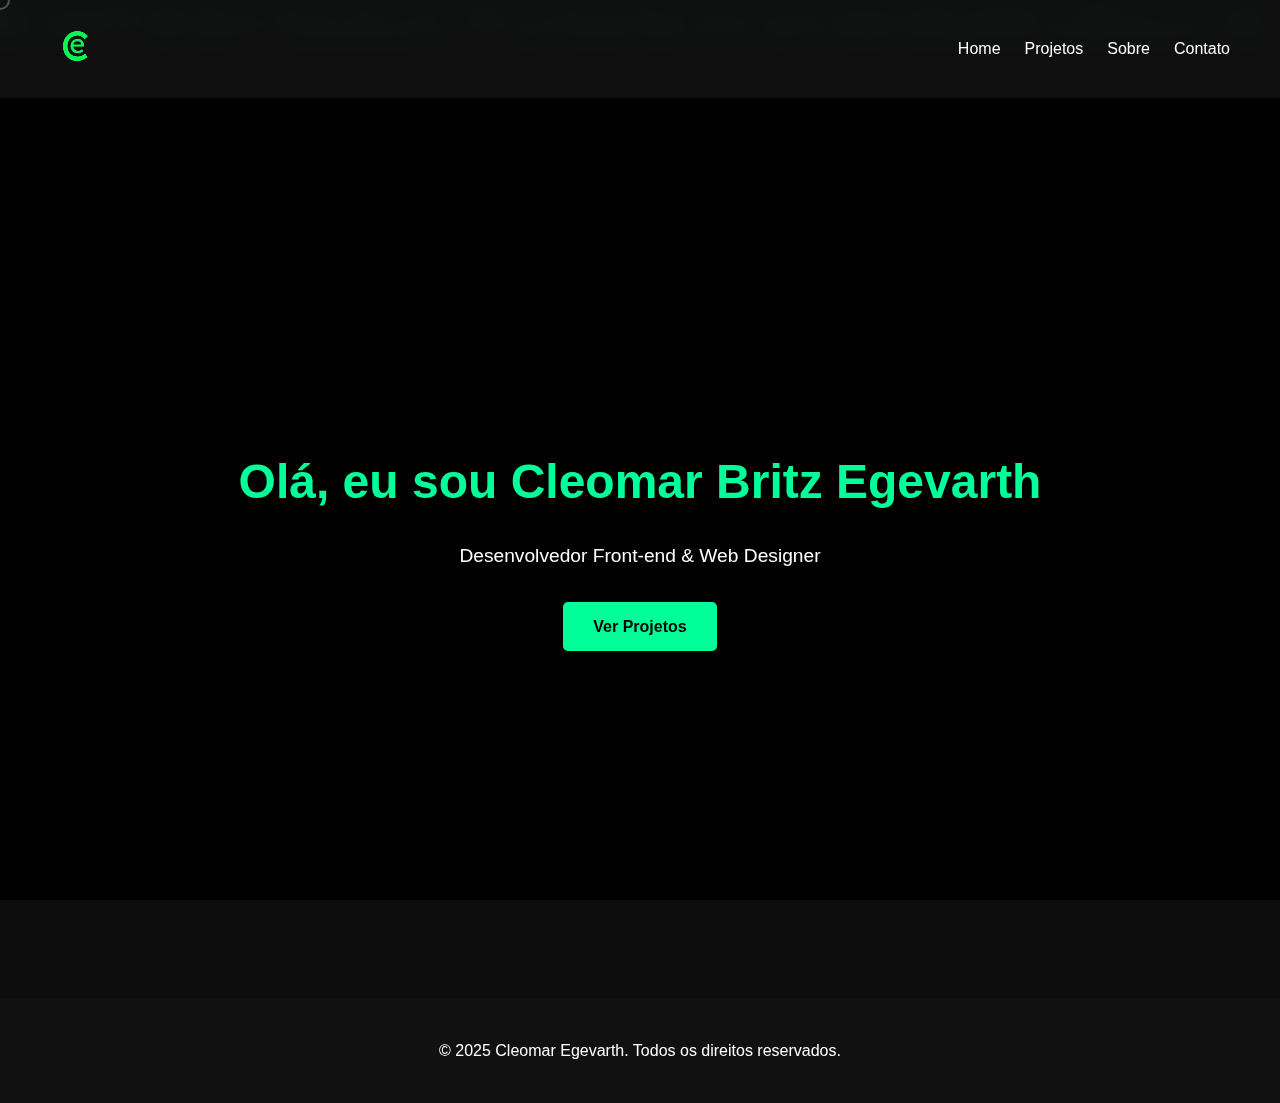
<file: index.html>
<!DOCTYPE html>
<html lang="pt-BR">
<head>
    <meta charset="UTF-8">
    <meta name="viewport" content="width=device-width, initial-scale=1.0">
    <title>Meu Portfólio</title>
    <link rel="icon" type="image/png" href="imagens/logo.png">
    <link rel="stylesheet" href="css/style.css">
</head>
<body>

    <!-- Canvas Matrix -->
    <canvas id="matrix"></canvas>

    <!-- Header -->
    <header>
        <div class="logo">
            <a href="index.html">
                <img src="imagens/logo.png" alt="Logo">
            </a>
        </div>
        <nav>
            <a href="index.html">Home</a>
            <a href="work.html">Projetos</a>
            <a href="about.html">Sobre</a>
            <a href="portifolio/contact.html">Contato</a>
        </nav>
    </header>

    <!-- Hero Section -->
    <section class="hero">
        <h1>Olá, eu sou Cleomar Britz Egevarth</h1>
        <p>Desenvolvedor Front-end & Web Designer</p>
        <a href="work.html" class="btn">Ver Projetos</a>
    </section>

    <!-- Cursor -->
    <div class="cursor"></div>

    <!-- Footer -->
    <footer>
        <p>© 2025 Cleomar Egevarth. Todos os direitos reservados.</p>
    </footer>

    <!-- Scripts -->
    <script src="js/scripts.js"></script>

</body>
</html>
</file>
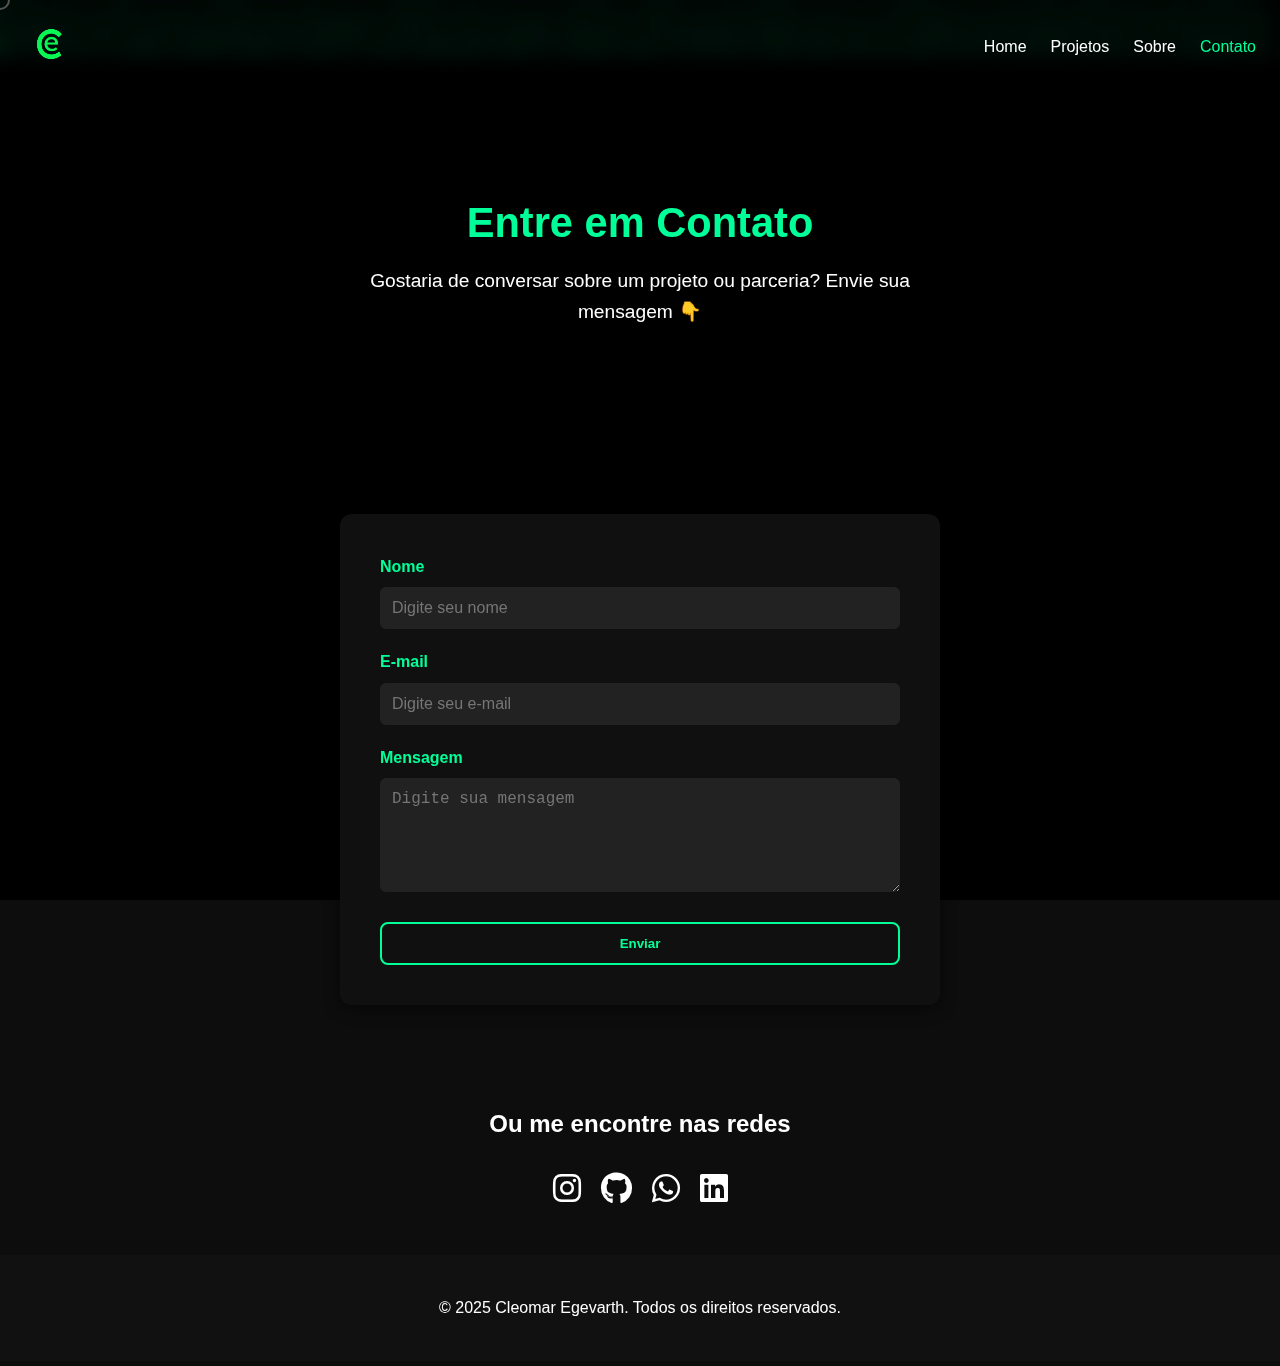
<file: portifolio/contact.html>
<!DOCTYPE html>
<html lang="pt-BR">
<head>
    <meta charset="UTF-8">
    <meta name="viewport" content="width=device-width, initial-scale=1.0">
    <title>Contato - Cleomar Egevarth</title>
    <link rel="icon" type="image/png" href="../imagens/logo.png">
    
    <!-- CSS principal -->
    <link rel="stylesheet" href="../css/style.css">
    <!-- CSS exclusivo do contato -->
    <link rel="stylesheet" href="../css/contact.css">
    <!-- Font Awesome -->
    <link rel="stylesheet" href="https://cdnjs.cloudflare.com/ajax/libs/font-awesome/6.5.0/css/all.min.css">
</head>
<body>

    <!-- Canvas Matrix -->
    <canvas id="matrix"></canvas>

    <!-- Header -->
    <header>
        <div class="logo">
            <a href="../index.html">
                <img src="../imagens/logo.png" alt="Logo" />
            </a>
        </div>
        <nav>
            <a href="../index.html">Home</a>
            <a href="work.html">Projetos</a>
            <a href="about.html">Sobre</a>
            <a href="contact.html" class="active">Contato</a>
        </nav>
    </header>

    <!-- Hero Section -->
    <section class="hero" style="height: 40vh;">
        <h1>Entre em Contato</h1>
        <p>Gostaria de conversar sobre um projeto ou parceria? Envie sua mensagem 👇</p>
    </section>

    <!-- Formulário de Contato -->
    <section class="contact">
        <form id="contact-form" class="contact-form">
            <div class="form-group">
                <label for="name">Nome</label>
                <input type="text" id="name" name="from_name" placeholder="Digite seu nome" required>
            </div>
            <div class="form-group">
                <label for="email">E-mail</label>
                <input type="email" id="email" name="from_email" placeholder="Digite seu e-mail" required>
            </div>
            <div class="form-group">
                <label for="message">Mensagem</label>
                <textarea id="message" name="message" rows="5" placeholder="Digite sua mensagem" required></textarea>
            </div>
            <button type="submit" class="btn">Enviar</button>
        </form>
    </section>

    <!-- Redes Sociais -->
    <section class="socials">
        <h2>Ou me encontre nas redes</h2>
        <div class="social-links">
            <a href="https://www.instagram.com/cleomar_egevarth" target="_blank"><i class="fab fa-instagram"></i></a>
            <a href="https://github.com/CleomarEgevarth" target="_blank"><i class="fab fa-github"></i></a>
            <a href="https://wa.me/54981192428" target="_blank"><i class="fab fa-whatsapp"></i></a>
            <a href="https://www.linkedin.com/in/cleomar-egevarth" target="_blank"><i class="fab fa-linkedin"></i></a>
        </div>
    </section>

    <!-- Bolinha do mouse -->
    <div class="cursor"></div>

    <!-- Footer -->
    <footer>
        <p>© 2025 Cleomar Egevarth. Todos os direitos reservados.</p>
    </footer>

    <!-- Scripts -->
    <script type="text/javascript" src="https://cdn.emailjs.com/dist/email.min.js"></script>
    <script src="../js/contact.js"></script>
    <script src="../js/scripts.js"></script>

</body>
</html>
</file>
<file: css/contact.css>
/* =======================
   FORMULÁRIO DE CONTATO
   ======================= */
.contact {
    display: flex;
    justify-content: center;
    align-items: center;
    padding: 60px 20px;
}

.contact-form {
    background: rgba(17, 17, 17, 0.95);
    padding: 40px;
    border-radius: 12px;
    max-width: 600px;
    width: 100%;
    box-shadow: 0 4px 15px rgba(0,0,0,0.5);
}

.contact-form .form-group {
    margin-bottom: 20px;
    display: flex;
    flex-direction: column;
    text-align: left;
}

.contact-form label {
    margin-bottom: 8px;
    font-weight: bold;
    color: #00FF99;
}

.contact-form input,
.contact-form textarea {
    padding: 12px;
    border: none;
    border-radius: 6px;
    background: #222;
    color: #fff;
    font-size: 1rem;
    outline: none;
}

.contact-form input:focus,
.contact-form textarea:focus {
    border: 2px solid #00FF99;
}

.contact-form .btn {
    width: 100%;
    text-align: center;
    margin-top: 10px;
    background: transparent;
    border: 2px solid #00FF99;
    color: #00FF99;
    padding: 12px 18px;
    font-weight: 600;
    border-radius: 8px;
    cursor: pointer;
    transition: transform .12s ease, background .12s ease, color .12s ease;
}

.contact-form .btn:hover {
    transform: translateY(-3px);
    background: #00FF99;
    color: #0b0b0b;
}

/* =======================
   REDES SOCIAIS
   ======================= */
.socials {
    text-align: center;
    margin: 40px 0;
}

.socials h2 {
    margin-bottom: 20px;
    color: #ffffff;
}

.social-links {
    display: flex;
    justify-content: center;
    gap: 20px;
}

.social-links a {
    font-size: 2rem;
    color: #fff;
    transition: color 0.3s ease, transform 0.3s ease;
}

.social-links a:hover {
    color: #00FF99;
    transform: scale(1.2);
}

/* =======================
   HERO SECTION
   ======================= */
.hero {
    display: flex;
    flex-direction: column;
    justify-content: center;
    align-items: center;
    text-align: center;
    padding: 60px 20px;
    min-height: 40vh;
    background: transparent;
}

.hero h1 {
    color: #00FF99;
    font-size: clamp(1.8rem, 4vw, 2.6rem);
    margin-bottom: 10px;
}

.hero p {
    color: #fff;
    font-size: clamp(1rem, 2vw, 1.2rem);
    max-width: 600px;
}

/* Em telas menores que 900px */
@media (max-width: 900px) {
    .hero {
        min-height: auto;
        padding: 80px 20px 40px;
    }
}

/* Ajuste extra para telas de 13" ou menores */
@media (max-height: 750px) {
    .hero {
        padding: 100px 16px 40px;
    }
}

/* =======================
   HEADER
   ======================= */
header {
    display: flex;
    justify-content: space-between;
    align-items: center;
    padding: 18px 24px;
    gap: 16px;
    position: sticky;
    top: 0;
    backdrop-filter: blur(10px);
    background: rgba(0, 0, 0, 0.6);
    z-index: 100;
}

header .logo img {
    height: 50px;
}

header nav {
    display: flex;
    gap: 24px;
    align-items: center;
}

header nav a {
    color: #fff;
    text-decoration: none;
    font-weight: 500;
    transition: color 0.3s;
}

header nav a:hover,
header nav a.active {
    color: #00FF99;
}

@media (max-width: 720px) {
    header {
        flex-direction: column;
        align-items: flex-start;
    }
    header nav {
        flex-wrap: wrap;
        gap: 12px;
        margin-top: 8px;
    }
}

/* =======================
   CURSOR PERSONALIZADO
   ======================= */
.cursor {
    width: 20px;
    height: 20px;
    border: 2px solid #535353; 
    border-radius: 50%;
    position: fixed;
    pointer-events: none;
    transform: translate(-50%, -50%);
    transition: transform 0.12s ease, background-color 0.12s ease, border 0.2s ease, opacity 0.3s ease;
    z-index: 9999;
    background-color: transparent; 
}

.cursor.hover {
    transform: translate(-50%, -50%) scale(1.7);
    background-color: #535353ab; /* hover */
    border-color: #dfdfdfd3;
}

.cursor.hidden {
    opacity: 0;
}

/* =======================
   CANVAS MATRIX
   ======================= */
#matrix {
    position: fixed;
    inset: 0;
    z-index: -1;
    pointer-events: none;
    display: block;
}

/* =======================
   RESPONSIVIDADE GERAL
   ======================= */
@media (max-width: 680px) {
    .contact-form {
        padding: 28px;
        border-radius: 10px;
    }

    .contact-form input,
    .contact-form textarea {
        font-size: 0.95rem;
        padding: 10px;
    }

    .contact-form label {
        font-size: 0.95rem;
    }

    .social-links a {
        font-size: 1.6rem;
    }

    .hero {
        padding: 80px 16px 40px;
    }
}

/* =======================
   ACESSIBILIDADE
   ======================= */
@media (prefers-reduced-motion: reduce) {
    .contact-form .btn,
    .social-links a { transition: none; }
}
</file>
<file: css/style.css>
/* Reset */
* {
    margin: 0;
    padding: 0;
    box-sizing: border-box;
}

body {
    font-family: 'Arial', sans-serif;
    background-color: #0D0D0D;
    color: #FFFFFF;
    line-height: 1.6;
}

/* Header */
header {
    width: 100%;
    padding: 20px 50px;
    display: flex;
    justify-content: space-between;
    align-items: center;
    background-color: rgba(17,17,17,0.9);
    position: sticky;
    top: 0;
    z-index: 100;
    backdrop-filter: blur(10px);
}

header .logo img {
    cursor: pointer;
    height: 50px;
}

header nav{
    display: flex;
    gap: 24px;
}

header nav a {
    color: #FFFFFF;
    text-decoration: none;
    font-weight: 500;
    transition: color 0.3s ease;
}

header nav a:hover,
header nav a.active {
    color: #00FF99;
}

/* Hero Section */
.hero {
    height: 100vh;
    display: flex;
    flex-direction: column;
    justify-content: center;
    align-items: center;
    text-align: center;
    padding: 0 20px;
}

.hero h1 {
    font-size: clamp(2rem, 5vw, 3rem);
    margin-bottom: 20px;
    font-weight: bold;
    color: #00FF99;
}

.hero p {
    font-size: clamp(1rem, 2vw, 1.2rem);
    margin-bottom: 30px;
}

.btn {
    display: inline-block;
    padding: 12px 30px;
    background-color: #00FF99;
    color: #000;
    font-weight: bold;
    text-decoration: none;
    border-radius: 5px;
    transition: background-color 0.3s ease, transform 0.3s ease;
}

.btn:hover {
    background-color: #00CC77;
    transform: scale(1.05);
}

/* Footer */
footer {
    text-align: center;
    padding: 40px 20px;
    background-color: #111111;
}

/* Cursor */
.cursor {
    width: 20px;
    height: 20px;
    border: 2px solid #535353; /* cor de antes */
    border-radius: 50%;
    position: fixed;
    pointer-events: none;
    transform: translate(-50%, -50%);
    transition: transform 0.12s ease, background-color 0.12s ease, border 0.2s ease, opacity 0.3s ease;
    z-index: 9999;
    background-color: transparent; /* transparente */
}

.cursor.hover {
    transform: translate(-50%, -50%) scale(1.7);
    background-color: #535353ab; /* hover */
    border-color: #dfdfdfd3;
}

.cursor.hidden {
    opacity: 0;
}

/* Canvas Matrix */
#matrix {
    position: fixed;
    top: 0;
    left: 0;
    width: 100%;
    height: 100%;
    z-index: -1;
    background-color: black;
}

/* Responsive */
@media (max-width: 768px) {
    header {
        padding: 15px 20px;
        flex-direction: column;
        align-items: flex-start;
    }
    header nav {
        gap: 15px;
        margin-top: 10px;
    }
    .hero h1 {
        font-size: 2rem;
    }
    .hero p {
        font-size: 1rem;
    }
    .btn {
        padding: 10px 25px;
    }
}
</file>
